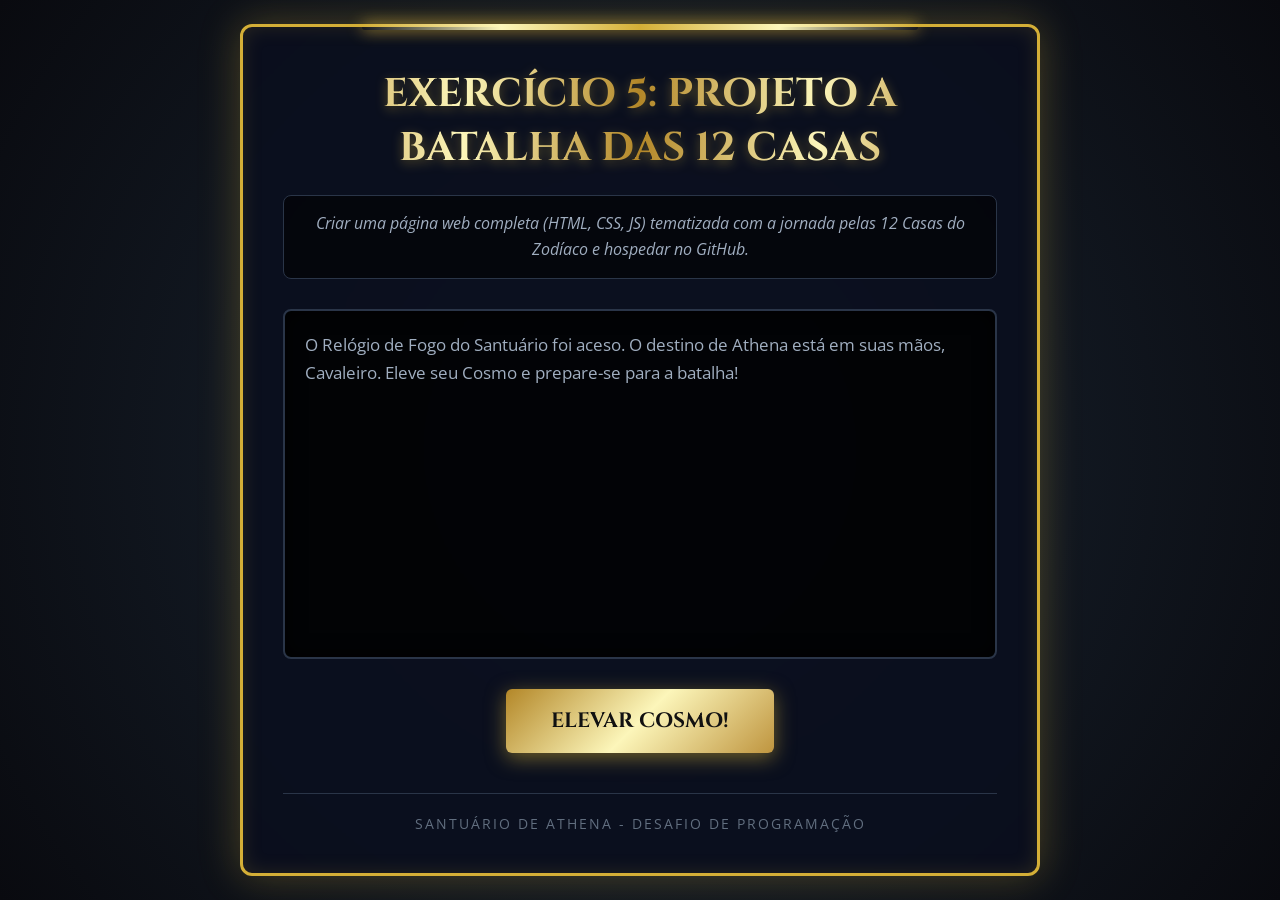
<file: index.html>
<!DOCTYPE html>
<html lang="pt-br">
<head>
    <meta charset="UTF-8">
    <meta name="viewport" content="width=device-width, initial-scale=1.0">
    <title>A Batalha das 12 Casas - O Jogo</title>
    <link rel="stylesheet" href="05.css">
    <link href="https://fonts.googleapis.com/css2?family=Cinzel:wght@700&family=Open+Sans:wght@400;600&display=swap" rel="stylesheet">
</head>
<body>

    <div class="main-container">
        <header>
            <h1>Exercício 5: Projeto A Batalha das 12 Casas</h1>
            <div class="description-box">
                <p>Criar uma página web completa (HTML, CSS, JS) tematizada com a jornada pelas 12 Casas do Zodíaco e hospedar no GitHub.</p>
            </div>
        </header>

        <main>
            <div id="game-log" class="log-container">
                <p class="msg-info">O Relógio de Fogo do Santuário foi aceso. O destino de Athena está em suas mãos, Cavaleiro. Eleve seu Cosmo e prepare-se para a batalha!</p>
            </div>

            <div class="action-area">
                <button id="start-btn" onclick="iniciarJornada()">Elevar Cosmo!</button>
            </div>
        </main>

        <footer>
            <p>SANTUÁRIO DE ATHENA - DESAFIO DE PROGRAMAÇÃO</p>
        </footer>
    </div>

    <script src="05.js"></script>
</body>
</html>
</file>
<file: 05.css>
/* --- Reseta estilos básicos para consistência --- */
* {
    margin: 0;
    padding: 0;
    box-sizing: border-box;
}

/* --- Estilos Globais da Página --- */
body {
    /* Fundo escuro com um leve gradiente cósmico */
    background: radial-gradient(circle at center, #1b2735 0%, #090a0f 100%);
    color: #e0e0e0; /* Cor de texto clara para contraste */
    font-family: 'Open Sans', sans-serif; /* Fonte padrão legível */
    display: flex;
    justify-content: center;
    align-items: center;
    min-height: 100vh;
    padding: 20px;
}

/* --- Container Principal --- */
.main-container {
    background: rgba(10, 15, 30, 0.9); /* Mármore escuro com transparência */
    max-width: 800px;
    width: 100%;
    padding: 40px;
    border-radius: 12px;
    /* Borda dourada brilhante "Armadura de Ouro" */
    border: 3px solid #d4af37;
    /* Efeito de brilho externo e interno */
    box-shadow: 0 0 40px rgba(212, 175, 55, 0.3), inset 0 0 20px rgba(212, 175, 55, 0.15);
    backdrop-filter: blur(5px); /* Efeito de vidro borrado no fundo */
    text-align: center;
    position: relative;
}

/* Detalhe visual dourado no topo */
.main-container::before {
    content: '';
    position: absolute;
    top: -3px;
    left: 15%;
    width: 70%;
    height: 6px;
    background: linear-gradient(90deg, transparent, #fcf6ba, #d4af37, #fcf6ba, transparent);
    box-shadow: 0 0 15px #d4af37;
    border-radius: 3px;
}

/* --- Cabeçalho (Título e Descrição) --- */
header h1 {
    font-family: 'Cinzel', serif; /* Fonte clássica/épica grega */
    /* Efeito de texto em Ouro Dourado */
    background: linear-gradient(to right, #bf953f, #fcf6ba, #b38728, #fcf6ba, #aa771c);
    -webkit-background-clip: text;
    -webkit-text-fill-color: transparent;
    text-transform: uppercase;
    font-size: 2.5rem;
    margin-bottom: 20px;
    filter: drop-shadow(0px 3px 6px rgba(212, 175, 55, 0.4));
}

.description-box {
    background: rgba(0, 0, 0, 0.6);
    padding: 15px;
    border-radius: 8px;
    border: 1px solid #2a3548;
    margin-bottom: 30px;
}

.description-box p {
    font-style: italic;
    color: #a0aec0;
    line-height: 1.6;
}

/* --- Área do Jogo (Log e Botão) --- */
.log-container {
    height: 350px; /* Altura fixa para a caixa de texto */
    overflow-y: auto; /* Adiciona barra de rolagem se o texto for maior */
    background: rgba(0, 0, 0, 0.8);
    padding: 20px;
    margin-bottom: 30px;
    border: 2px solid #2a3548;
    border-radius: 8px;
    text-align: left;
    font-size: 1.05rem;
    line-height: 1.7;
    box-shadow: inset 0 0 20px rgba(0,0,0,0.9);
}

/* Customização da barra de rolagem (Scrollbar) para parecer ouro derretido */
.log-container::-webkit-scrollbar {
    width: 10px;
}
.log-container::-webkit-scrollbar-track {
    background: rgba(0, 0, 0, 0.5);
    border-radius: 5px;
}
.log-container::-webkit-scrollbar-thumb {
    background: linear-gradient(to bottom, #bf953f, #aa771c);
    border-radius: 5px;
    border: 1px solid #111;
}

.log-container p {
    margin-bottom: 12px;
}

/* --- O Botão "Elevar Cosmo" --- */
.action-area {
    margin-top: 20px;
}

button#start-btn {
    font-family: 'Cinzel', serif;
    background: linear-gradient(135deg, #b38728, #fcf6ba, #bf953f);
    color: #111;
    border: none;
    padding: 18px 45px;
    font-size: 1.3rem;
    font-weight: bold;
    cursor: pointer;
    border-radius: 6px;
    text-transform: uppercase;
    /* Brilho Dourado Dourado Dourado */
    box-shadow: 0 5px 20px rgba(212, 175, 55, 0.5);
    transition: all 0.3s ease-in-out;
    position: relative;
    overflow: hidden;
}

/* Efeito de brilho que passa pelo botão no hover */
button#start-btn::after {
    content: '';
    position: absolute;
    top: -50%;
    left: -60%;
    width: 20%;
    height: 200%;
    background: rgba(255, 255, 255, 0.4);
    transform: rotate(30deg);
    transition: all 0.5s ease;
    opacity: 0;
}

button#start-btn:hover {
    transform: translateY(-3px) scale(1.03); /* Sobe e cresce levemente */
    box-shadow: 0 8px 30px rgba(212, 175, 55, 0.9);
    background: linear-gradient(135deg, #fcf6ba, #bf953f, #fcf6ba);
}

button#start-btn:hover::after {
    left: 130%;
    opacity: 1;
}

button#start-btn:active {
    transform: translateY(1px);
    box-shadow: 0 3px 15px rgba(212, 175, 55, 0.6);
}

/* --- Classes de Estilo para Mensagens (usadas no JS) --- */
.msg-info { color: #a0aec0; } /* Cinza info */
.msg-cosmo-elevated { color: #00e6e6; text-shadow: 0 0 10px rgba(0, 230, 230, 0.6); font-weight: bold; } /* Azul brilhante Cosmo */
.msg-damage { color: #ff4d4d; font-weight: bold; } /* Vermelho dano */
.msg-house { color: #fcf6ba; } /* Dourado claro Casa */
.msg-victory { color: #d4af37; font-family: 'Cinzel', serif; font-size: 1.4rem; text-align: center; margin-top: 20px; text-shadow: 0 0 15px #d4af37; } /* Ouro Vitória */
.msg-defeat { color: #718096; font-style: italic; text-align: center; margin-top: 20px; } /* Cinza escuro Derrota */

/* --- Rodapé --- */
footer {
    margin-top: 40px;
    border-top: 1px solid #2a3548;
    padding-top: 20px;
}

footer p {
    font-size: 0.85rem;
    color: #616e7f;
    letter-spacing: 2px;
}
</file>
